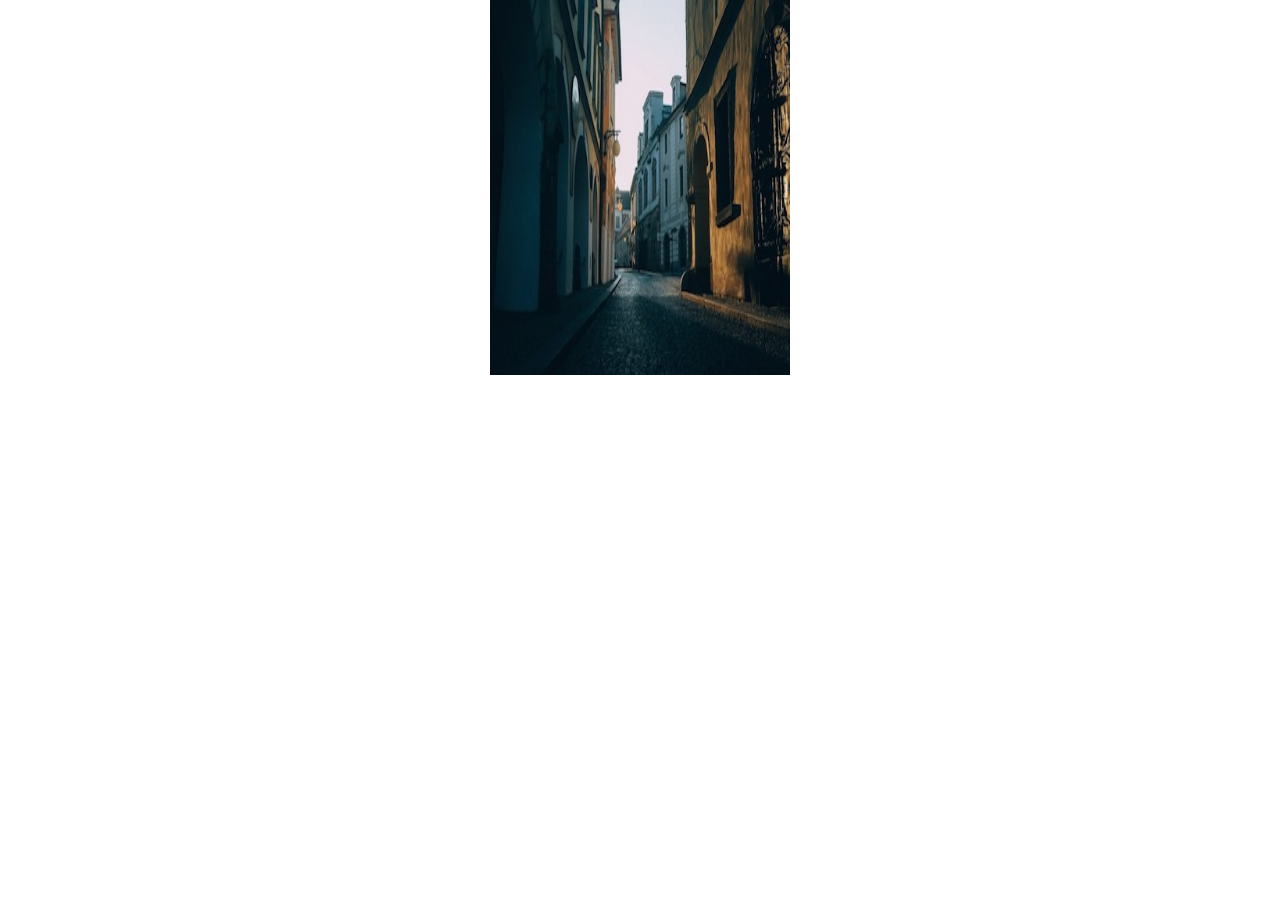
<file: HW1/hw1p2.html>
﻿<!DOCTYPE html>
<html lang="en">
<head>
    <meta charset="utf-8">
    <meta http-equiv="X-UA-Compatible" content="IE=edge">
    <meta name="viewport" content="width=device-width, initial-scale=1">
    <title>Matt Christians - hw1p2</title>

    <!-- Bootstrap -->
    <link href="css/bootstrap.css" rel="stylesheet">

    <!-- Custom Styles -->
    <link href="css/bareboot.css" rel="stylesheet">

        <script> 
        // The Array global object is a constructor to create an array.
        // Both arrays are declared as global variables.
        var slideImages = new Array();
        var slideLinks = new Array();

        /* 
            The arguments is an object representing the arguments to the currently 
            executing function, and the functions that called it.
            
            You cannot explicitly create an arguments object. 
            The arguments object only becomes available when a function begins execution.

            You can define a function with a pre-determined number of parameters or
            an empty list of parameters. In either case, you can pass the same, lesser, or
            larger number of arguments. So if you beforehand know the exact number of 
            parameters a function needs and if you want reference the parameters in the function, 
            go ahead with a fixed number of parameters. Otherwise, define a function without 
            parameters and pass a necessary nymber of arguments when you call the function. 

            In either case, you can access the arguments for the function via the arguments
            object (it is not an array but array-like). arguemnts.length for the number of
            arguments passed, and arguments[zeor-based index] to access a specific argument.
        */

        function slideShowImages() {
            for (i = 0; i < arguments.length; i++) {
                /* 
                    The Image global object is a constructor used to create an object instance 
                    (or simply, instance) of the Image. Note that this constructor exists 
                    for historical reasons and returns an HTMLImageElement instance just 
                    as document.createElement('img') would. The Image is a JS API for HTML5.

                    The slideImages array will contain 5 instances of HTMLImageElement
                */
                slideImages[i] = document.createElement("img");  //or new Image();
                slideImages[i].src = arguments[i];
            }
        }

        function slideShowLinks() {
            for (i = 0; i < arguments.length; i++) {
                slideLinks[i] = arguments[i];
            }    
        }

        //===============================================

        //Add images to the array, plus corresponding target links, by calling the functions
        slideShowImages("img/img1.jpg", "img/img2.jpg", "img/img3.jpg", "img/img4.jpg", "img/img5.jpg");
        slideShowLinks("http://www.awwwards.com/", "https://scotch.io/", "http://tympanus.net/codrops/", "http://www.2ality.com/", "https://coderwall.com/welcome");

        // * Three global variables
        //Set the time period for each image, in miliseconds
        var slideShowSpeed = 2000;

        //Initialize indexes to 0.
        var indexOfUrl = 0;                         //URLs are in the array
        var indexOfHTMLImageElementInstance = 0;    //HTMLImageElement instnaces are in the array

        function slideIt() {
            //document.images returns a collection of the images in the current HTML document.
            if (document.images == null) {
                return;
            }

            //imgSlideShow is the ID of the <img> element below
            document.images.imgSlideShow.src = slideImages[indexOfHTMLImageElementInstance].src;

            //why this statement?
            indexOfUrl = indexOfHTMLImageElementInstance;

            //set the link for each image here
            var foo = document.getElementById("waterfalls");
            foo.href = slideLinks[indexOfUrl];
            // one more statement here.
            
            

            if (indexOfHTMLImageElementInstance < slideImages.length - 1) {
                indexOfHTMLImageElementInstance++;
            }
            else {
                indexOfHTMLImageElementInstance = 0;
            }
            //setTimeout(function, delay) is a Window object's method; or window.setTimeout(...)
            //It calls the slideIt() function every, in this case, two seconds.
            setTimeout("slideIt()", slideShowSpeed);
        }

        //call the function when the document is fully loaded
        window.onload = slideIt;
    </script>

    <!-- HTML5 shim and Respond.js for IE8 support of HTML5 elements and media queries -->
    <!-- WARNING: Respond.js doesn't work if you view the page via file:// -->
    <!--[if lt IE 9]>
    <script src="https://oss.maxcdn.com/html5shiv/3.7.2/html5shiv.min.js"></script>
    <script src="https://oss.maxcdn.com/respond/1.4.2/respond.min.js"></script>
    <![endif]-->

</head>
<body>
        
    <!-- Image Slideshow -->
    <div class="center-text">
        <a id="waterfalls" target="_blank">
            <img id="imgSlideShow" name="imgSlideShow" border="0" width="300" height="375">
        </a>
    </div>

    <!-- jQuery (necessary for Bootstrap's JavaScript plugins) -->
    <script src="https://ajax.googleapis.com/ajax/libs/jquery/1.11.2/jquery.min.js"></script>

    <!-- Include all compiled plugins (below), or include individual files as needed -->
    <script src="js/bootstrap.min.js"></script>

</body>

</html>
</file>
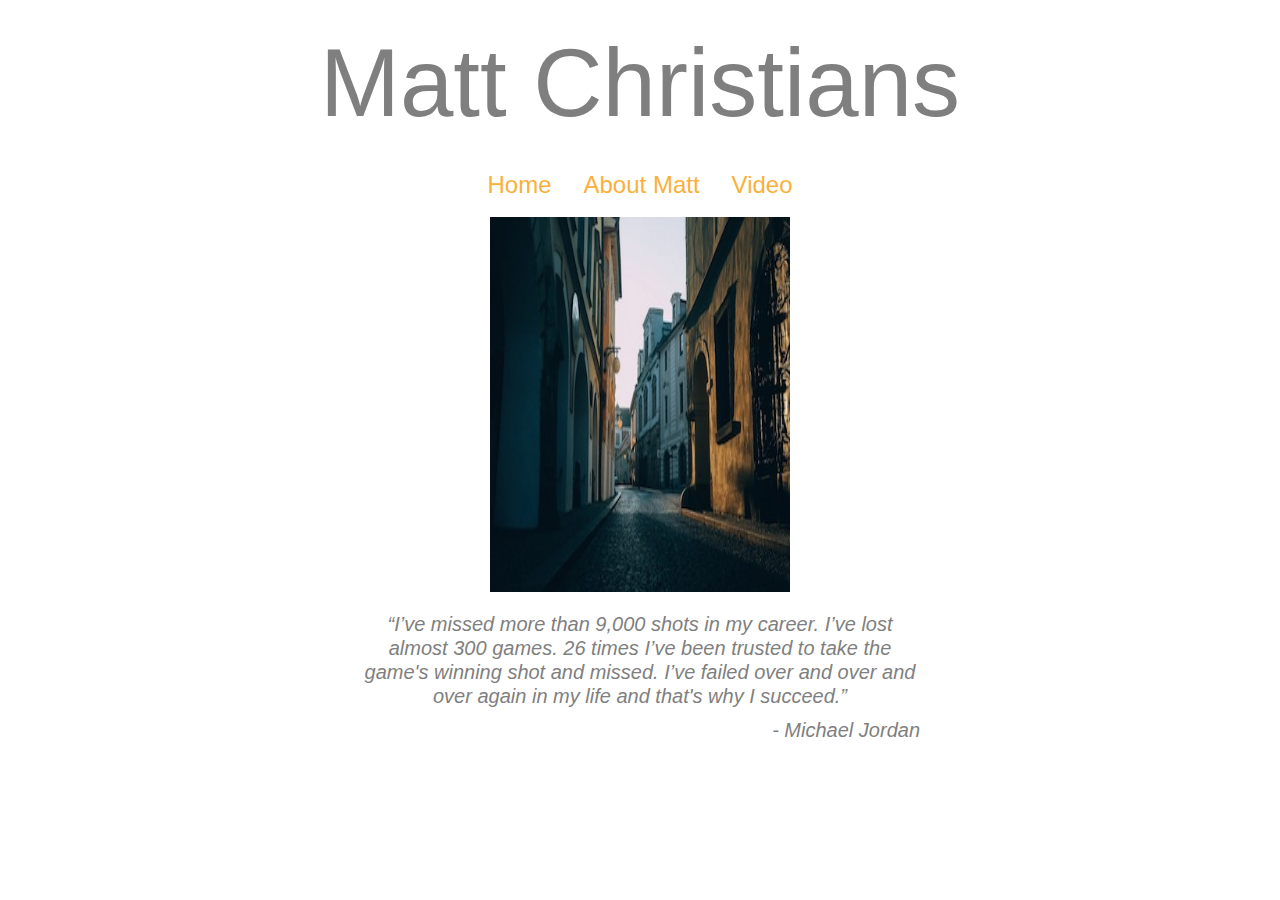
<file: HW1/hw1p3.html>
<!DOCTYPE html>
<html lang="en">
<head>
	<meta charset="utf-8">
	<meta http-equiv="X-UA-Compatible" content="IE=edge">
	<meta name="viewport" content="width=device-width, initial-scale=1">
	<title>Matt Christians - Home</title>

	<!-- Bootstrap -->
	<link href="css/bootstrap.css" rel="stylesheet">

	<!-- Custom Styles -->
	<link href="css/bareboot.css" rel="stylesheet">

	    <script> 
        // The Array global object is a constructor to create an array.
        // Both arrays are declared as global variables.
        var slideImages = new Array();
        var slideLinks = new Array();

        /* 
            The arguments is an object representing the arguments to the currently 
            executing function, and the functions that called it.
            
            You cannot explicitly create an arguments object. 
            The arguments object only becomes available when a function begins execution.

            You can define a function with a pre-determined number of parameters or
            an empty list of parameters. In either case, you can pass the same, lesser, or
            larger number of arguments. So if you beforehand know the exact number of 
            parameters a function needs and if you want reference the parameters in the function, 
            go ahead with a fixed number of parameters. Otherwise, define a function without 
            parameters and pass a necessary nymber of arguments when you call the function. 

            In either case, you can access the arguments for the function via the arguments
            object (it is not an array but array-like). arguemnts.length for the number of
            arguments passed, and arguments[zeor-based index] to access a specific argument.
        */

        function slideShowImages() {
            for (i = 0; i < arguments.length; i++) {
                /* 
                    The Image global object is a constructor used to create an object instance 
                    (or simply, instance) of the Image. Note that this constructor exists 
                    for historical reasons and returns an HTMLImageElement instance just 
                    as document.createElement('img') would. The Image is a JS API for HTML5.

                    The slideImages array will contain 5 instances of HTMLImageElement
                */
                slideImages[i] = document.createElement("img");  //or new Image();
                slideImages[i].src = arguments[i];
            }
        }

        function slideShowLinks() {
            for (i = 0; i < arguments.length; i++) {
                slideLinks[i] = arguments[i];
            }    
        }

        //===============================================

        //Add images to the array, plus corresponding target links, by calling the functions
        slideShowImages("img/img1.jpg", "img/img2.jpg", "img/img3.jpg", "img/img4.jpg", "img/img5.jpg");
        slideShowLinks("http://www.awwwards.com/", "https://scotch.io/", "http://tympanus.net/codrops/", "http://www.2ality.com/", "https://coderwall.com/welcome");

        // * Three global variables
        //Set the time period for each image, in miliseconds
        var slideShowSpeed = 2000;

        //Initialize indexes to 0.
        var indexOfUrl = 0;                         //URLs are in the array
        var indexOfHTMLImageElementInstance = 0;    //HTMLImageElement instnaces are in the array

        function slideIt() {
            //document.images returns a collection of the images in the current HTML document.
            if (document.images == null) {
                return;
            }

            //imgSlideShow is the ID of the <img> element below
            document.images.imgSlideShow.src = slideImages[indexOfHTMLImageElementInstance].src;

            //why this statement?
            indexOfUrl = indexOfHTMLImageElementInstance;

            //set the link for each image here
            var foo = document.getElementById("waterfalls");
			foo.href = slideLinks[indexOfUrl];
			// one more statement here.
            
            

            if (indexOfHTMLImageElementInstance < slideImages.length - 1) {
                indexOfHTMLImageElementInstance++;
            }
            else {
                indexOfHTMLImageElementInstance = 0;
            }
            //setTimeout(function, delay) is a Window object's method; or window.setTimeout(...)
            //It calls the slideIt() function every, in this case, two seconds.
            setTimeout("slideIt()", slideShowSpeed);
        }

        //call the function when the document is fully loaded
        window.onload = slideIt;
    </script>

	<!-- HTML5 shim and Respond.js for IE8 support of HTML5 elements and media queries -->
	<!-- WARNING: Respond.js doesn't work if you view the page via file:// -->
	<!--[if lt IE 9]>
	<script src="https://oss.maxcdn.com/html5shiv/3.7.2/html5shiv.min.js"></script>
	<script src="https://oss.maxcdn.com/respond/1.4.2/respond.min.js"></script>
	<![endif]-->

</head>
<body>

	<!-- This is my full name, matt -->
	<h1 class="text-center name">Matt Christians</h1>

	<!-- Bootstrap pills over nav...  looked a little smoother -->
	<div class="nav-center">
		<ul class="nav nav-pills">  
			<li><a href="hw1p3.html">Home</a></li>
			<li><a href="about.html" target="_blank">About Matt</a></li>
			<li><a href="video.html" target="_blank">Video</a></li>
		</ul>
	</div>
		
	<!-- Image Slideshow -->
	<div class="center-text">
		<a id="waterfalls" target="_blank">
			<img id="imgSlideShow" name="imgSlideShow" border="0" width="300" height="375">
		</a>
	</div>

	<!-- Quote Block...  It's Michael Jordan -->
	<div class="quote-block">
		<p>“I’ve missed more than 9,000 shots in my career. I’ve lost almost 300 games. 26 times I’ve been trusted to take the game's winning shot and missed. I’ve failed over and over and over again in my life and that's why I succeed.”</p>
		<p class="text-right">- Michael Jordan</p>
	</div>


	<!-- jQuery (necessary for Bootstrap's JavaScript plugins) -->
	<script src="https://ajax.googleapis.com/ajax/libs/jquery/1.11.2/jquery.min.js"></script>

	<!-- Include all compiled plugins (below), or include individual files as needed -->
	<script src="js/bootstrap.min.js"></script>

</body>

</html>
</file>
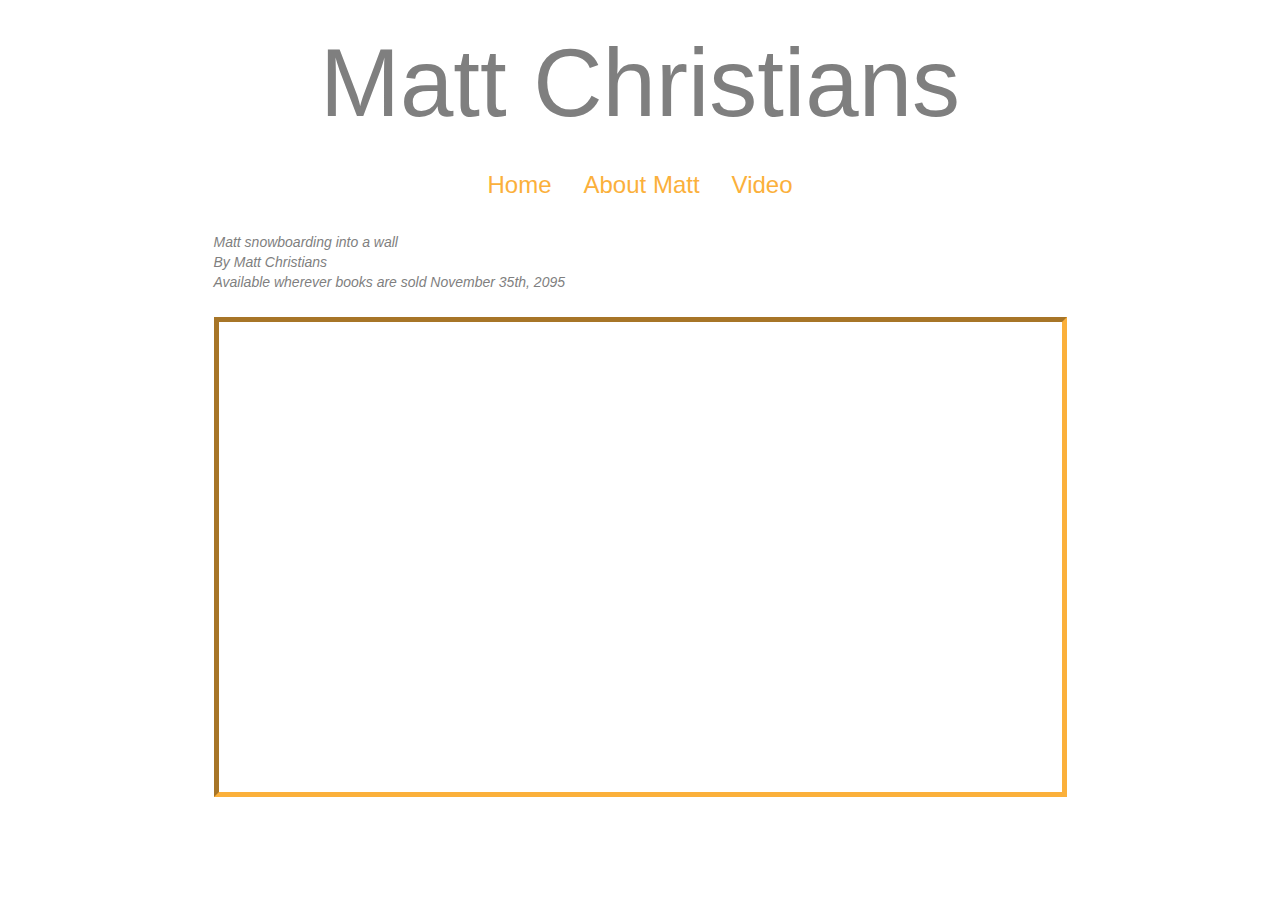
<file: HW1/video.html>
<!DOCTYPE html>
<html lang="en">
<head>
	<meta charset="utf-8">
	<meta http-equiv="X-UA-Compatible" content="IE=edge">
	<meta name="viewport" content="width=device-width, initial-scale=1">
	<title>Matt Christians - Video</title>

	<!-- Bootstrap -->
	<link href="css/bootstrap.css" rel="stylesheet">

	<!-- Custom Styles -->
	<link href="css/bareboot.css" rel="stylesheet">

	<!-- HTML5 shim and Respond.js for IE8 support of HTML5 elements and media queries -->
	<!-- WARNING: Respond.js doesn't work if you view the page via file:// -->
	 <!--[if lt IE 9]>
		<script src="https://oss.maxcdn.com/html5shiv/3.7.2/html5shiv.min.js"></script>
		<script src="https://oss.maxcdn.com/respond/1.4.2/respond.min.js"></script>
		<![endif]-->
	</head>
	<body>
	<!-- This is my full name, matt -->
	<h1 class="text-center name">Matt Christians</h1>

	<!-- Bootstrap pills over nav...  looked a little smoother -->
	<div class="nav-center">
		<ul class="nav nav-pills">  
			<li><a href="hw1p3.html" target="_blank">Home</a></li>
			<li><a href="about.html" target="_blank">About Matt</a></li>
			<li><a href="video.html">Video</a></li>
		</ul>
	</div>

	<!-- Text block shifted left -->
	<div class="text-block">
		<p>Matt snowboarding into a wall</p>
		<p>By Matt Christians</p>
		<p>Available wherever books are sold November 35th, 2095</p>
	</div>

	<!-- Embeded youtube is read as HTML5 Video -->
	<div class="center-text">
		<iframe width="853" height="480" src="https://www.youtube.com/embed/fYS88cZiMC4" allowfullscreen></iframe>
	</div>

	<!-- jQuery (necessary for Bootstrap's JavaScript plugins) -->
	<script src="https://ajax.googleapis.com/ajax/libs/jquery/1.11.2/jquery.min.js"></script>

	<!-- Include all compiled plugins (below), or include individual files as needed -->
	<script src="js/bootstrap.min.js"></script>

</body>

</html>
</file>
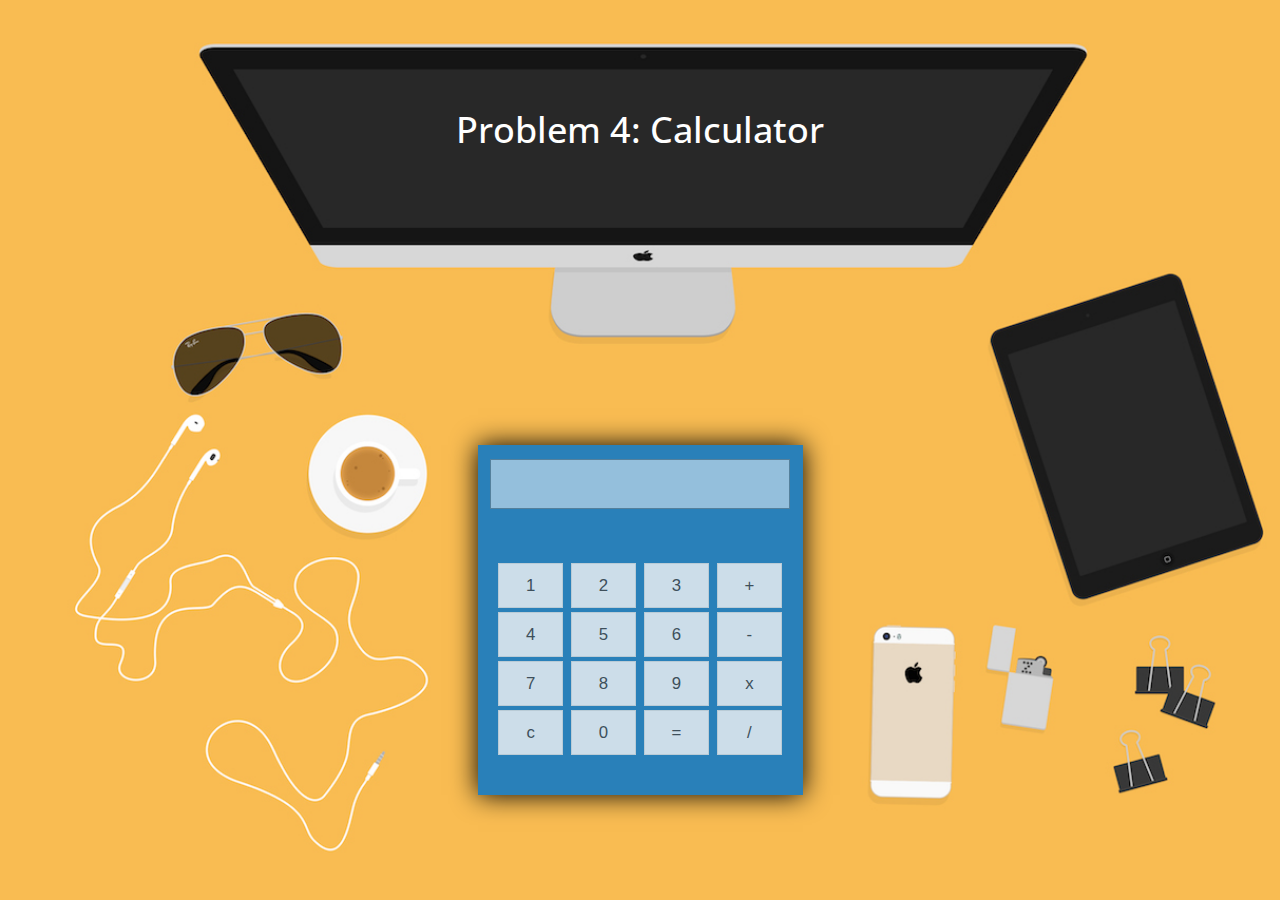
<file: HW2/calculator.html>
<!DOCTYPE html>
<html lang="en">
<head>
  <meta charset="utf-8">
  <meta http-equiv="X-UA-Compatible" content="IE=edge">
  <meta name="viewport" content="width=device-width, initial-scale=1">
  <title>Matt Christians radhw2</title>

    <!-- Latest compiled and minified CSS
    ================================================== -->
    <link rel="stylesheet" href="https://maxcdn.bootstrapcdn.com/bootstrap/3.3.2/css/bootstrap.min.css">
    <link rel="stylesheet" href="css/rad.css">
    <link rel="stylesheet" href="css/calculator.css">

    <script src="js/calculator.js"></script>







</script>

  </head>
  <body>
    <div class="container">
      <header>
        <div class="intro-rad">
          <h1>Problem 4: Calculator</h1>
        </div>
      </header>

      <section>
      <div col="row">
        <div class="col-md-12">
        <form name="calcForm" class="wrapper">
         <table class ="calculator">
           <tr class="text">
             <td>
               <input type="text" id="exp" name="term">
               <br>
             </td>
           </tr>
           <tr class="buttons">
             <td>
               <input type="button" name="one" value=" 1 "
               onclick="showOperands(1)">
               <input type="button" name="two" value=" 2 "
               onclick="showOperands(2)">
               <input type="button" name="three" value=" 3 "
               onclick="showOperands(3)">
               <input type="button" name="plus" value=" + "
               onclick="showOperands('+')">
               <br>
               <input type="button" name="four" value=" 4 "
               onclick="showOperands(4)">
               <input type="button" name="five" value=" 5 "
               onclick="showOperands(5)">
               <input type="button" name="six" value=" 6 "
               onclick="showOperands(6)">
               <input type="button" name="minus" value=" - "
               onclick="showOperands('-')">
               <br>
               <input type="button" name="seven" value=" 7 "
               onclick="showOperands(7)">
               <input type="button" name="eight" value=" 8 "
               onclick="showOperands(8)">
               <input type="button" name="nine" value=" 9 "
               onclick="showOperands(9)">
               <input type="button" name="times" value=" x "
               onclick="showOperands('*')">
               <br>
               <input type="button" name="clear" value=" c "
               onclick="document.getElementById('exp').value=''">
               <input type="button" name="zero" value=" 0 "
               onclick="showOperands(0)">
               <input type="button" name="DoIt" value=" = "
               onclick="calcForm.exp.value = eval(calcForm.term.value)">
               <input type="button" name="div" value=" / "
               onclick="showOperands('/')">
               <br>
             </td>
           </tr>
         </table>
       </form>
       </div>
       </div>

     </section>

   </div><!-- /.container -->

    <!-- Bootstrap core JavaScript
    ================================================== -->
    <!-- Placed at the end of the document so the pages load faster -->
    <script src="https://ajax.googleapis.com/ajax/libs/jquery/1.11.2/jquery.min.js"></script>
    <script src="https://maxcdn.bootstrapcdn.com/bootstrap/3.3.2/js/bootstrap.min.js"></script>
    
  </body>
  </html>
</file>
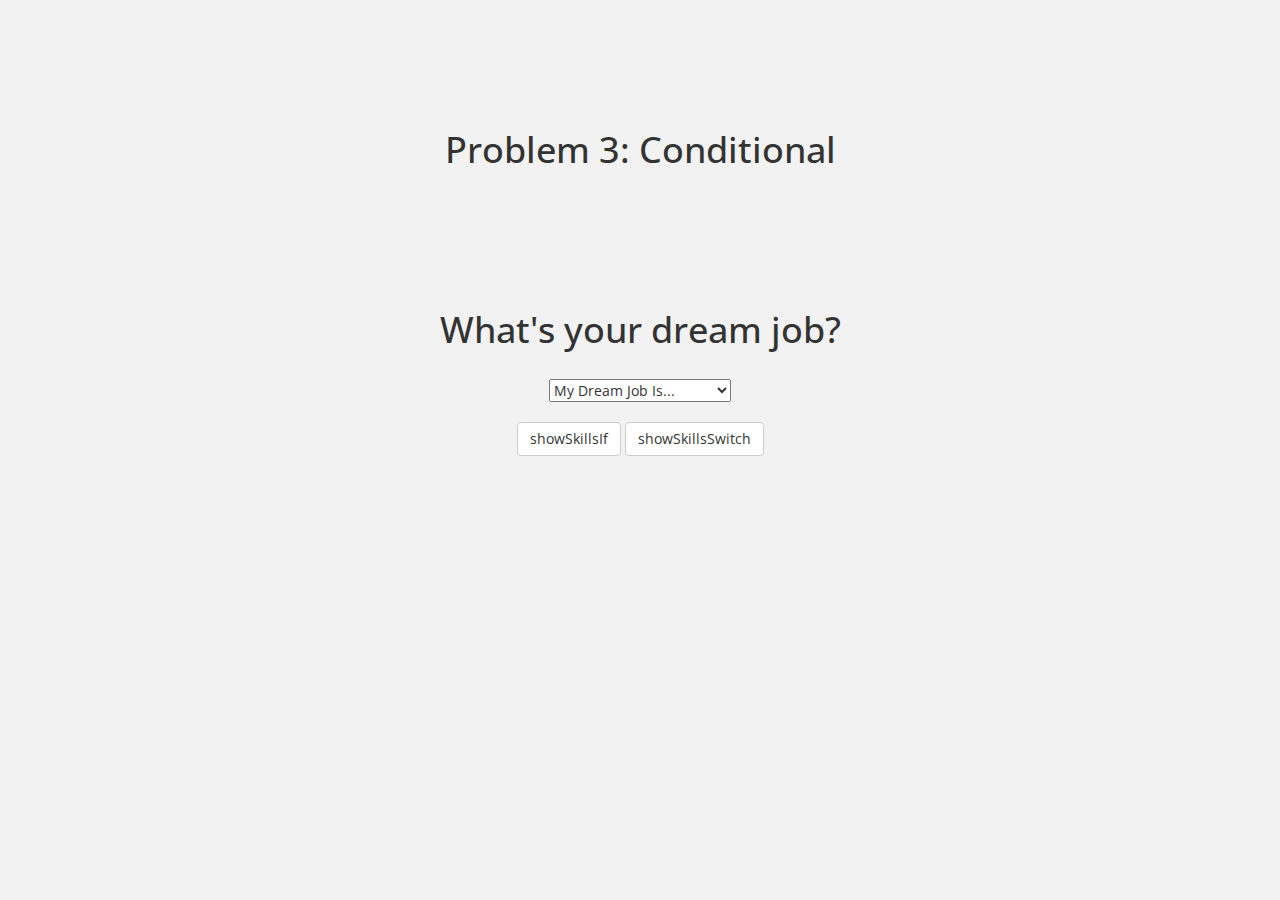
<file: HW2/conditional.html>
<!DOCTYPE html>
<html lang="en">
  <head>
    <meta charset="utf-8">
    <meta http-equiv="X-UA-Compatible" content="IE=edge">
    <meta name="viewport" content="width=device-width, initial-scale=1">
    <title>Matt Christians radhw2</title>

    <!-- Latest compiled and minified CSS
    ================================================== -->
    <link rel="stylesheet" href="https://maxcdn.bootstrapcdn.com/bootstrap/3.3.2/css/bootstrap.min.css">
    <link rel="stylesheet" href="css/rad.css">
    <script src="js/script.js"></script>

  </head>
  <body>
    <div class="container">
      <header>
        <div class="intro-rad">
        <h1>Problem 3: Conditional</h1>
      </div>
    </header>

    <!-- Start Problem Section -->
    <section class="rad-problem">
      <div class="row">
        <div class="col-md-12">
          <h1>What's your dream job?</h1>
          <select id="ddlJob" class="rad-external">
            <option>My Dream Job Is...</option>
            <option value="1">Programmer</option>
            <option value="2">Data Scientist</option>
            <option value="3">Database Administrator</option>
            <option value="4">Software Engineer</option>
          </select>
        </div>
      </div>
      <div class="row">
        <div class="col-md-12">
          <button class="btn btn-default" onclick="showSkillsIf()">showSkillsIf</button>
          <button class="btn btn-default" onclick="showSkillsSwitch()">showSkillsSwitch</button>
        </div>
      </div>
    </section>

    <div class="section-break"></div>

    <!-- Start Code Proof -->
    <section class="rad-code">
      <div class="row">
        <div class="col-lg-8 col-lg-offset-2">
          <h3 id="desc"></h3>
        </div>
      </div>
    </section>
    
    </div><!-- /.container -->

    <!-- Bootstrap core JavaScript
    ================================================== -->
    <!-- Placed at the end of the document so the pages load faster -->
    <script src="https://ajax.googleapis.com/ajax/libs/jquery/1.11.2/jquery.min.js"></script>
    <script src="https://maxcdn.bootstrapcdn.com/bootstrap/3.3.2/js/bootstrap.min.js"></script>
    
  </body>
</html>
</file>
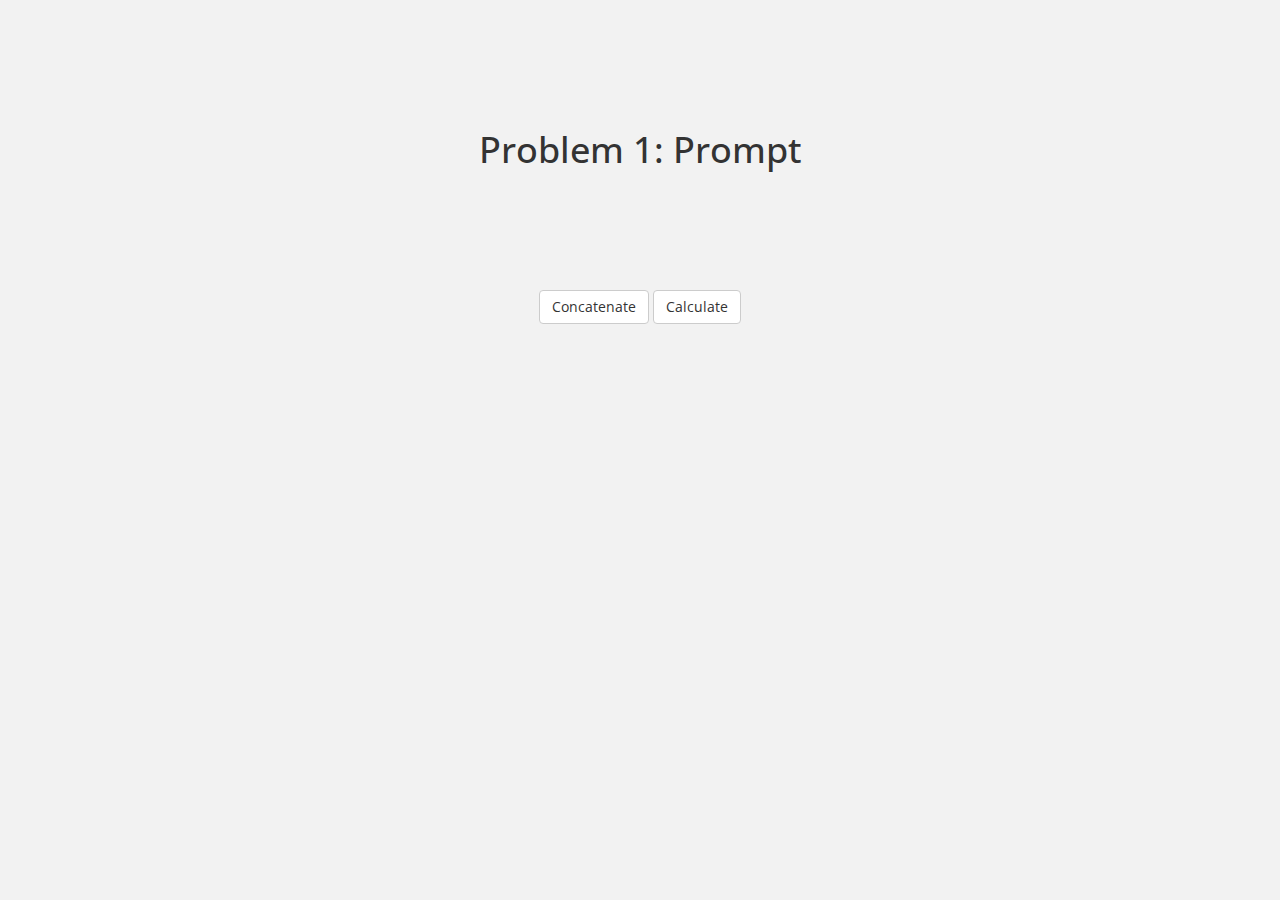
<file: HW2/prompt.html>
<!DOCTYPE html>
<html lang="en">
<head>
	<meta charset="utf-8">
	<meta http-equiv="X-UA-Compatible" content="IE=edge">
	<meta name="viewport" content="width=device-width, initial-scale=1">
	<title>Matt Christians radhw2</title>

	 <!-- Latest compiled and minified CSS
	 ================================================== -->
	 <link rel="stylesheet" href="https://maxcdn.bootstrapcdn.com/bootstrap/3.3.2/css/bootstrap.min.css">
	 <link rel="stylesheet" href="css/rad.css">
	 <script src="js/script.js"></script>

	</head>
	<body>
		<header>
			<div class="intro-rad">
				<h1>Problem 1: Prompt</h1>
			</div>
		</header>

		<!-- Start Problem Section -->
		<section class="rad-problem">
			<div class="row">
				<div class="col-md-12">
					<button class="btn btn-default" onclick="concatenate()">Concatenate</button>
<button class="btn btn-default" onclick="calculate()">Calculate</button>
				</div>
			</div>
		</section>

		<div class="section-break"></div>

		<!-- Start Code Proof -->
		<section class="rad-code">
			<div class="row">
				<div class="col-lg-8 col-lg-offset-2">
					<h3 id="number"></h3>
				</div>
			</div>
		</section>

	 <!-- Bootstrap core JavaScript
	 ================================================== -->
	 <!-- Placed at the end of the document so the pages load faster -->
	 <script src="https://ajax.googleapis.com/ajax/libs/jquery/1.11.2/jquery.min.js"></script>
	 <script src="https://maxcdn.bootstrapcdn.com/bootstrap/3.3.2/js/bootstrap.min.js"></script>
	 
	 <!-- Google Prettify
	 ================================================== -->
	 <script src="https://google-code-prettify.googlecode.com/svn/loader/run_prettify.js"></script>
	 
	</body>
	</html>
</file>
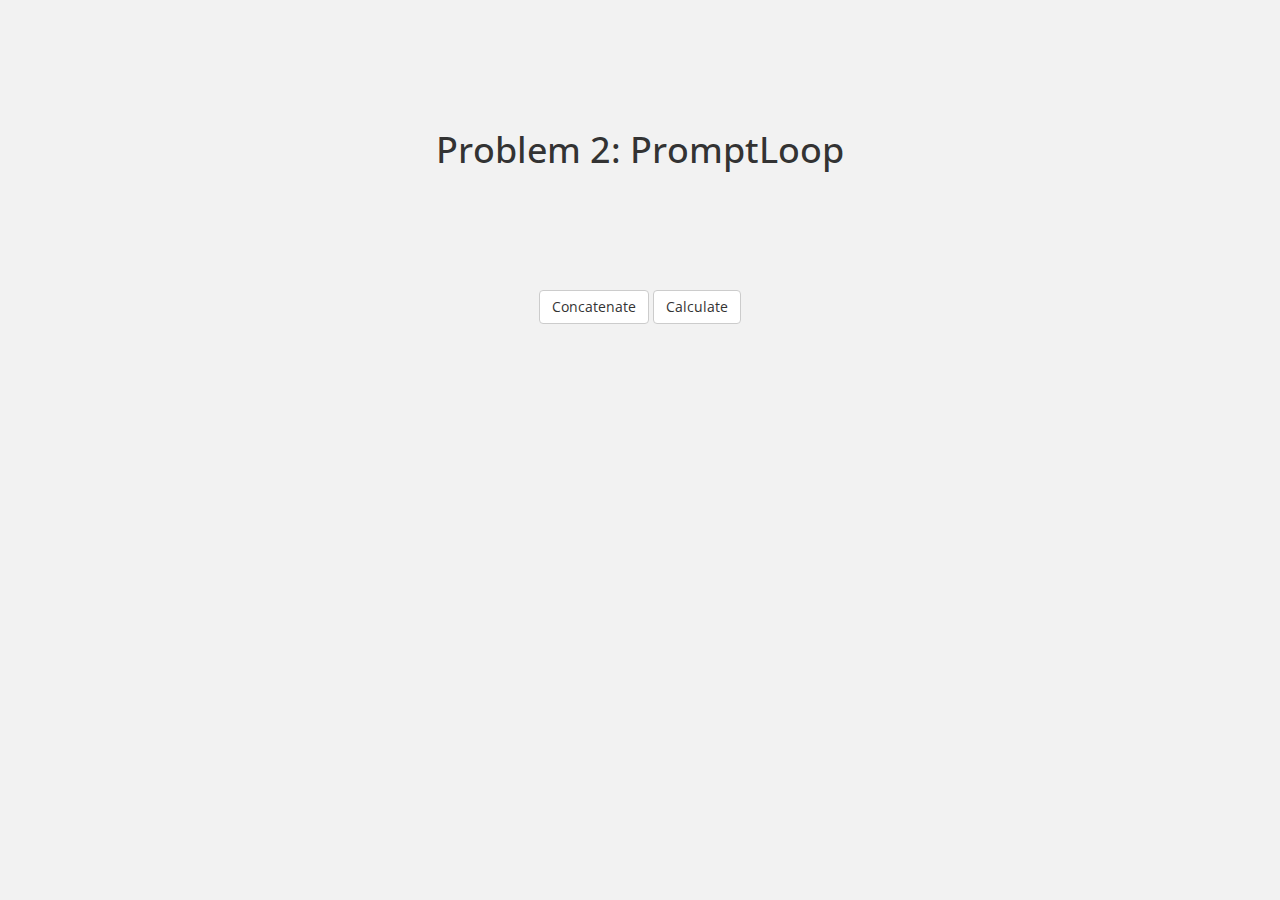
<file: HW2/promptLoop.html>
<!DOCTYPE html>
<html lang="en">
  <head>
    <meta charset="utf-8">
    <meta http-equiv="X-UA-Compatible" content="IE=edge">
    <meta name="viewport" content="width=device-width, initial-scale=1">
    <title>Matt Christians radhw2</title>

    <!-- Latest compiled and minified CSS
    ================================================== -->
    <link rel="stylesheet" href="https://maxcdn.bootstrapcdn.com/bootstrap/3.3.2/css/bootstrap.min.css">
    <link rel="stylesheet" href="css/rad.css">
    <script src="js/script.js"></script>

  </head>
  <body>
    <div class="container">
      <header>
        <div class="intro-rad">
        <h1>Problem 2: PromptLoop</h1>
      </div>
    </header>

    <!-- Start Problem Section -->
    <section class="rad-problem">
      <div class="row">
        <div class="col-md-12">
          <button class="btn btn-default" onclick="loopConcatenate()">Concatenate</button>
          <button class="btn btn-default" onclick="loopCalculate()">Calculate</button>
        </div>
      </div>
    </section>

    <div class="section-break"></div>

    <!-- Start Code Proof -->
    <section class="rad-code">
      <div class="row">
        <div class="col-lg-8 col-lg-offset-2">
          <h3 id="number"></h3>
        </div>
      </div>
    </section>
    
    </div><!-- /.container -->

    <!-- Bootstrap core JavaScript
    ================================================== -->
    <!-- Placed at the end of the document so the pages load faster -->
    <script src="https://ajax.googleapis.com/ajax/libs/jquery/1.11.2/jquery.min.js"></script>
    <script src="https://maxcdn.bootstrapcdn.com/bootstrap/3.3.2/js/bootstrap.min.js"></script>
    
  </body>
</html>
</file>
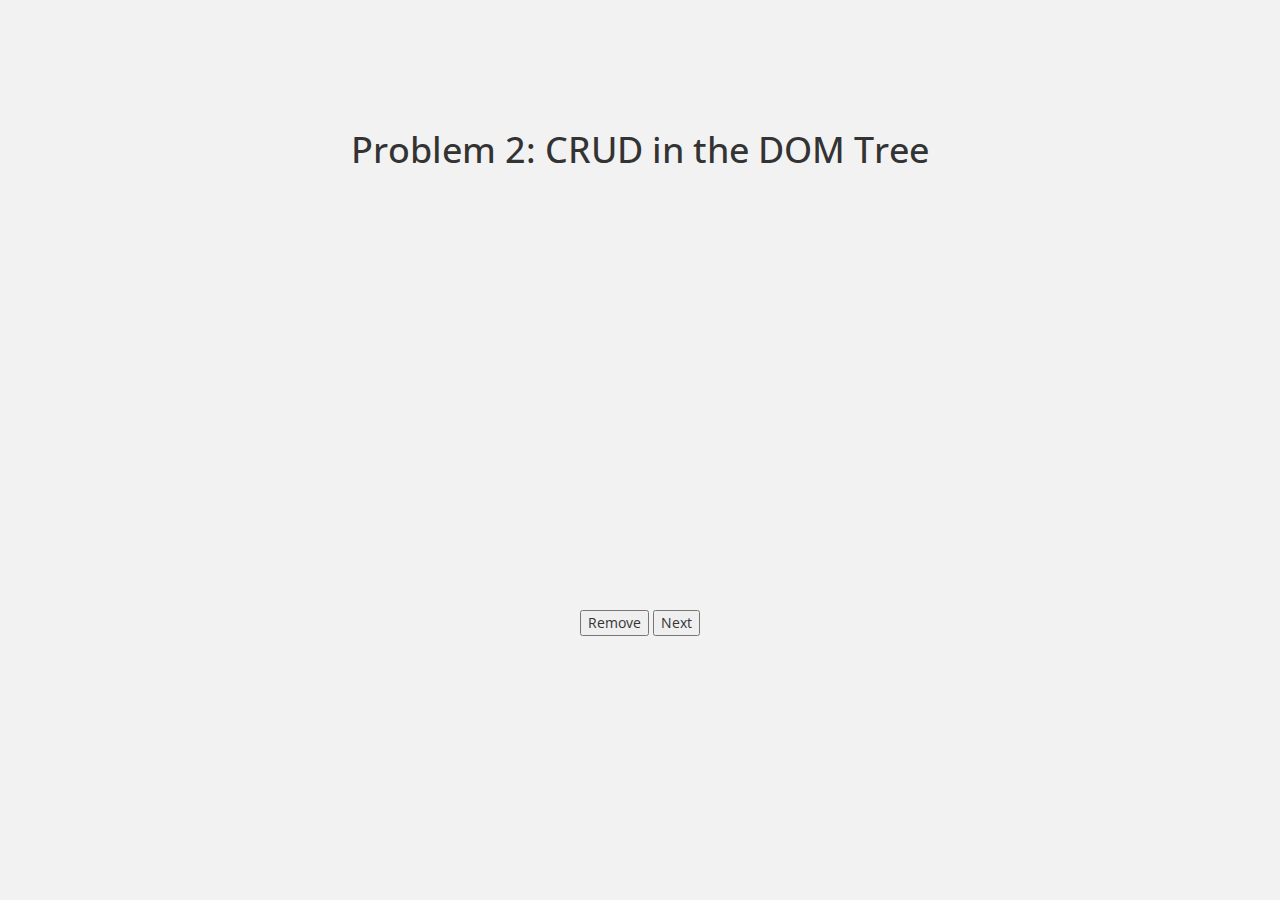
<file: HW3/crud.html>
<!DOCTYPE html>
<html lang="en">
<head>
	<meta charset="utf-8">
	<meta http-equiv="X-UA-Compatible" content="IE=edge">
	<meta name="viewport" content="width=device-width, initial-scale=1">
	<title>Matt Christians radhw3</title>

	 <!-- Latest compiled and minified CSS
	 ================================================== -->
	 <link rel="stylesheet" href="https://maxcdn.bootstrapcdn.com/bootstrap/3.3.2/css/bootstrap.min.css">
	 <link rel="stylesheet" href="css/rad.css">
	 <link rel="stylesheet" href="css/crud.css">
	 <script src="js/crud.js"></script>
	</head>
	<body>
		<header>
			<div class="intro-rad">
				<h1>Problem 2: CRUD in the DOM Tree</h1>
			</div>
		</header>

		<!-- Start Problem Section -->
		<section class="rad-problem">
			<div class="row">
				<div class="col-md-12">
					<div id="framePage">
						<iframe id="frame" width="560" height="315" frameborder="0" src="https://www.youtube.com/embed/w9j3-ghRjBs">    </iframe>
					</div>
					<input id="btnRemove" type="button" onClick="removeP()" value="Remove">
					<input id="btnNext" type="button" onClick="nextP()" value="Next">
					<input id="btnPrevious" type="button" onClick="prevP()" value="Previous">
					<input id="btnReplace" type="button" onClick="replaceP()" value="Replace">
				</div>
			</div>
			<br>
		</section>
		
	 <!-- Bootstrap core JavaScript
	 ================================================== -->
	 <!-- Placed at the end of the document so the pages load faster -->
	 <script src="https://ajax.googleapis.com/ajax/libs/jquery/1.11.2/jquery.min.js"></script>
	 <script src="https://maxcdn.bootstrapcdn.com/bootstrap/3.3.2/js/bootstrap.min.js"></script>
	 
	</body>
	</html>
</file>
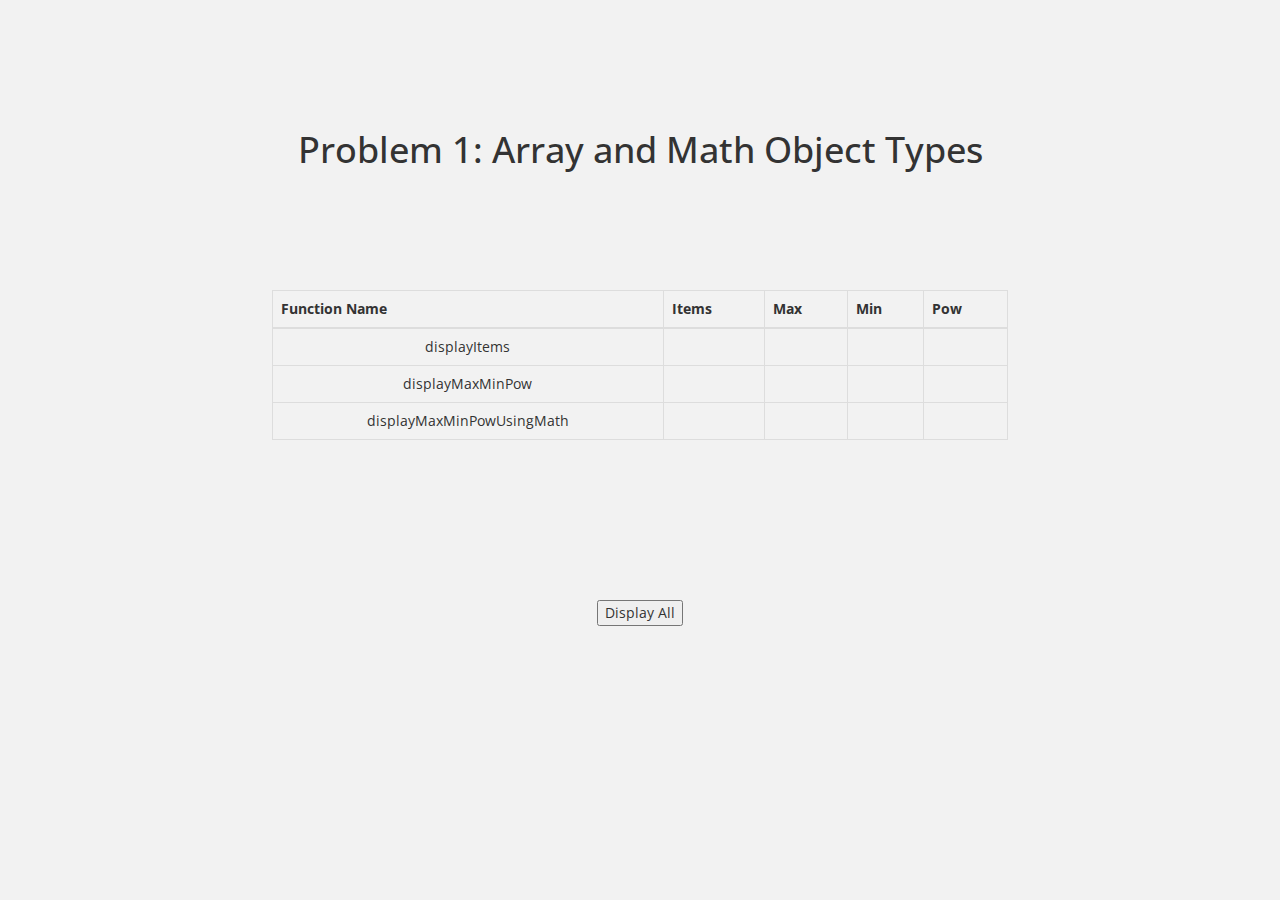
<file: HW3/random.html>
<!DOCTYPE html>
<html lang="en">
<head>
	<meta charset="utf-8">
	<meta http-equiv="X-UA-Compatible" content="IE=edge">
	<meta name="viewport" content="width=device-width, initial-scale=1">
	<title>Matt Christians radhw3</title>

	 <!-- Latest compiled and minified CSS
	 ================================================== -->
	 <link rel="stylesheet" href="https://maxcdn.bootstrapcdn.com/bootstrap/3.3.2/css/bootstrap.min.css">
	 <link rel="stylesheet" href="css/rad.css">
	 <script src="js/random.js"></script>
	</head>
	<body onload="createButton()">
		<header>
			<div class="intro-rad">
				<h1>Problem 1: Array and Math Object Types</h1>
			</div>
		</header>

		<!-- Start Problem Section -->
		<section class="rad-problem">
			<div class="row">
				<div class="col-lg-8 col-lg-offset-2">
					<table class="table table-bordered">
						<thead>
							<tr>
								<th>Function Name</th>
								<th>Items</th>
								<th>Max</th>
								<th>Min</th>
								<th>Pow</th>
							</tr>
						</thead>
						<tbody>
							<tr>
								<td>displayItems</td>
								<td id="rand1"></td>
								<td id="max1"></td>
								<td id="min1"></td>
								<td id="pow1"></td>
							</tr>
							<tr>
								<td>displayMaxMinPow</td>
								<td id="rand2"></td>
								<td id="max2"></td>
								<td id="min2"></td>
								<td id="pow2"></td>
							</tr>
							<tr>
								<td>displayMaxMinPowUsingMath</td>
								<td id="rand3"></td>
								<td id="max3"></td>
								<td id="min3"></td>
								<td id="pow3"></td>
							</tr>
						</tbody>
					</table>
				</div>
			</div>
		</section>

		<!-- Start Code Proof -->
		<section class="rad-code">
			<div class="row">
				<div class="col-lg-8 col-lg-offset-2">
					<span id="fooBar"> </span>
				</div>
			</div>
		</section>
	 <!-- Bootstrap core JavaScript
	 ================================================== -->
	 <!-- Placed at the end of the document so the pages load faster -->
	 <script src="https://ajax.googleapis.com/ajax/libs/jquery/1.11.2/jquery.min.js"></script>
	 <script src="https://maxcdn.bootstrapcdn.com/bootstrap/3.3.2/js/bootstrap.min.js"></script>
	 
	</body>
	</html>
</file>
<file: HW1/css/bareboot.css>
/* Table of Content
==================================================
  1. Document Setup
  2. Navigation
  3. Text Blocks
  4. Other

This is my new default CSS stylesheet navigator.  This way,
I can find things easier until I minify the code at the end.

*/


/* =========================================================== 
    1. Document Setup
============================================================ */

html {
	background: #FFFFFF url("http://hmhbooks.com/chrisvanallsburg/images/backgroundnoise.jpg") repeat left top scroll;
	height: 100%;
	width: 100%;
}

body {
	position: relative;
	margin: 0 auto;
	max-width: 960px;
	margin-top: 0;
	padding-bottom: 36px;
	text-align: center;
	font-size: 14px;
	line-height: 17px;
}

iframe {
	border-width: 5px;
	border-color: #FBB03B;
}

/* =========================================================== 
    2. Navigation
============================================================ */

.nav-center {  
	text-align: center;
	padding: 10px;
}

.nav-center > ul.nav {
	display: inline-block;
}

.nav-center > ul.nav > li {
	display: inline;
}

.nav-center > ul.nav > li > a {
	float: left;
	color: #FBB03B;
	font-size: 24px;
}

/* =========================================================== 
    3. Text Blocks
============================================================ */

.name {
	font-weight: 300 !important;
	font-size: 96px !important;
	color: #7F7F7F !important;
	margin-top: 0 !important;
	padding-bottom: 10px;
	padding-top: 30px;
}

.text-block {
	text-align: left;
	padding-top: 20px;
	padding-bottom: 20px;
	color: #7F7F7F;
	font-style: italic;
	width: 960;
	padding-left: 53.5px;
	font-size: 14px;
	line-height: 10px;
}

.quote-block {
	text-align: center;
	padding-top: 20px;
	padding-bottom: 20px;
	color: #7F7F7F;
	font-style: italic;
	width: 960px;
	padding-left: 200px;
	padding-right: 200px;
	font-size: 20px;
	line-height: 24px;
}

/* =========================================================== 
    4. Other
============================================================ */
</file>
<file: HW2/css/rad.css>
@import url(http://fonts.googleapis.com/css?family=Open+Sans);

html {
	height: 100%;
	width:100%;
}

body {
  padding-top: 70px;
  width: 100%;
  font-family: 'Open Sans', sans-serif;
  background-color: #F2F2F2;
}

section {
	padding: 70px 80px;
}

.intro-rad {
  padding: 40px 15px;
  text-align: center;
}

.rad-problem {
	text-align: center;
}

.rad-internal {
	padding: 20px;
}

.rad-external {
	margin: 20px;
}

.rad-code {
	padding: 70px 80px;
	text-align: center;
}

.breathe {
	padding-top: 30px;
}
</file>
<file: HW2/css/calculator.css>
body {
  padding-top: 50px;
  background-image: url(../img/flatbg.jpg);
    -webkit-background-size: cover;
  -moz-background-size: cover;
  -o-background-size: cover;
  background-size: cover;
}

.intro-rad {
  padding: 40px 15px;
  text-align: center;
  margin-bottom: 100px;
  color: #fff;
}

.wrapper {
  margin: 75px auto;
  text-align: center;
}

.calculator {
  width: 325px;
  height: 350px;
  background-color: #2980b9;
  margin: auto;
  box-shadow: 0 0 25px 0 #000;
}

table {
    border-collapse: collapse;
    font-family: arial, sans-serif;
}
td {
    padding: 5px;
    text-align: center;
}

input[type=text] {
    width: 300px;
    height: 50px;
    text-align: right;
    font-family: monospace;
    font-size: 3em;
    border-color: gray;
    border-width: 1px;
    border-style: solid;
    opacity: 0.5;
}
input[type=text]:hover {
    opacity: 1;
}
input[type=button] {
    opacity: 0.8;
    background-color: #f5f5f5;
    background-image: linear-gradient(top, #f5f5f5, #f1f1f1);
    border: 1px solid #dedede;
    color: #444;
    height: 45px;
    width: 65px;
    text-align: center;
    font-size: 1.2em;
    font-weight: normal;
    margin: 2px;
}
input[type=button]:hover {
    box-shadow: 0 1px 1px rgba(0, 0, 0, 0.1);
    background-image: linear-gradient(top, #f8f8f8, #f1f1f1);
    opacity: 1;
    border: 1px solid #c6c6c6;
    color: #222;
    cursor: pointer;
}
</file>
<file: HW3/css/rad.css>
@import url(http://fonts.googleapis.com/css?family=Open+Sans);

html {
	height: 100%;
	width:100%;
}

body {
  padding-top: 70px;
  width: 100%;
  font-family: 'Open Sans', sans-serif;
  background-color: #F2F2F2;
}

section {
	padding: 70px 80px;
}

.intro-rad {
  padding: 40px 15px;
  text-align: center;
}

.rad-problem {
	text-align: center;
}

.rad-internal {
	padding: 20px;
}

.rad-external {
	margin: 20px;
}

.rad-code {
	padding: 70px 80px;
	text-align: center;
}

.breathe {
	padding-top: 30px;
}
</file>
<file: HW3/css/crud.css>
#btnPrevious {
    display: none;
}

#btnReplace {
    display: none;
}
</file>
